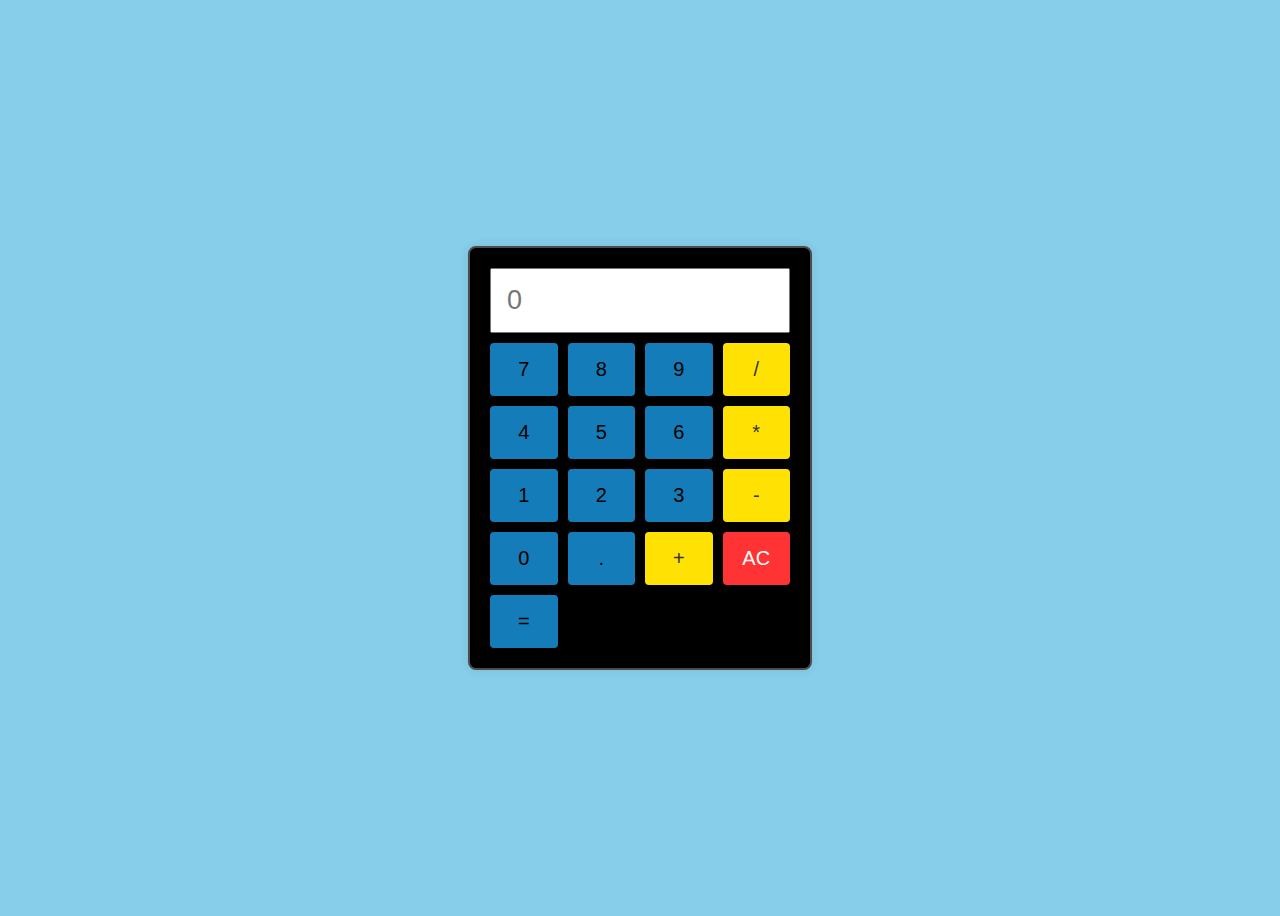
<file: index.html>
<!DOCTYPE html>
<html lang="en">
  <head>
    <meta charset="UTF-8" />
    <meta name="viewport" content="width=device-width, initial-scale=1.0" />
    <title>Calculator</title>
    <link rel="stylesheet" type="text/css" href="style.css" />
  </head>
  <body>
    <div class="calculator">
      <input type="text" id="inputBox" placeholder="0" />
      <div class="buttons">
        <button class="btn" data-value="7">7</button>
        <button class="btn" data-value="8">8</button>
        <button class="btn" data-value="9">9</button>
        <button class="btn operation" data-value="/">/</button>

        <button class="btn" data-value="4">4</button>
        <button class="btn" data-value="5">5</button>
        <button class="btn" data-value="6">6</button>
        <button class="btn operation" data-value="*">*</button>

        <button class="btn" data-value="1">1</button>
        <button class="btn" data-value="2">2</button>
        <button class="btn" data-value="3">3</button>
        <button class="btn operation" data-value="-">-</button>

        <button class="btn" data-value="0">0</button>
        <button class="btn" data-value=".">.</button>
        <button class="btn operation" data-value="+">+</button>

        <button class="btn clear" data-value="AC">AC</button>
        <button class="btn" data-value="=">=</button>
      </div>
    </div>
    <script src="main.js"></script>
  </body>
</html>
</file>
<file: style.css>
body {
  font-family: "Arial", sans-serif;
  display: flex;
  justify-content: center;
  align-items: center;
  height: 100vh;
  background-color: skyblue;
}

.calculator {
  background-color: black;
  border: 2px solid #4e4b4b;
  padding: 20px;
  box-shadow: 0 0 10px rgba(0, 0, 0, 0.1);
  border-radius: 8px;
  width: 300px;
}

.calculator #inputBox {
  width: 100%;
  padding: 15px;
  font-size: 27px;
  margin-bottom: 10px;
  box-sizing: border-box;
}

.buttons {
  display: grid;
  grid-template-columns: repeat(4, 1fr);
  gap: 10px;
}

.btn {
  padding: 15px;
  font-size: 20px;
  text-align: center;
  cursor: pointer;
  border: none;
  background-color: #147cb8;
  border-radius: 4px;
}

.btn:hover {
  background-color: #e0e0e0;
}

.operation {
  background-color: #ffe203;
  color: #333;
}

.clear {
  background-color: #ff3333;
  color: #fff;
}

.equal {
  background-color: #5cb85c;
  color: #fff;
}
</file>
